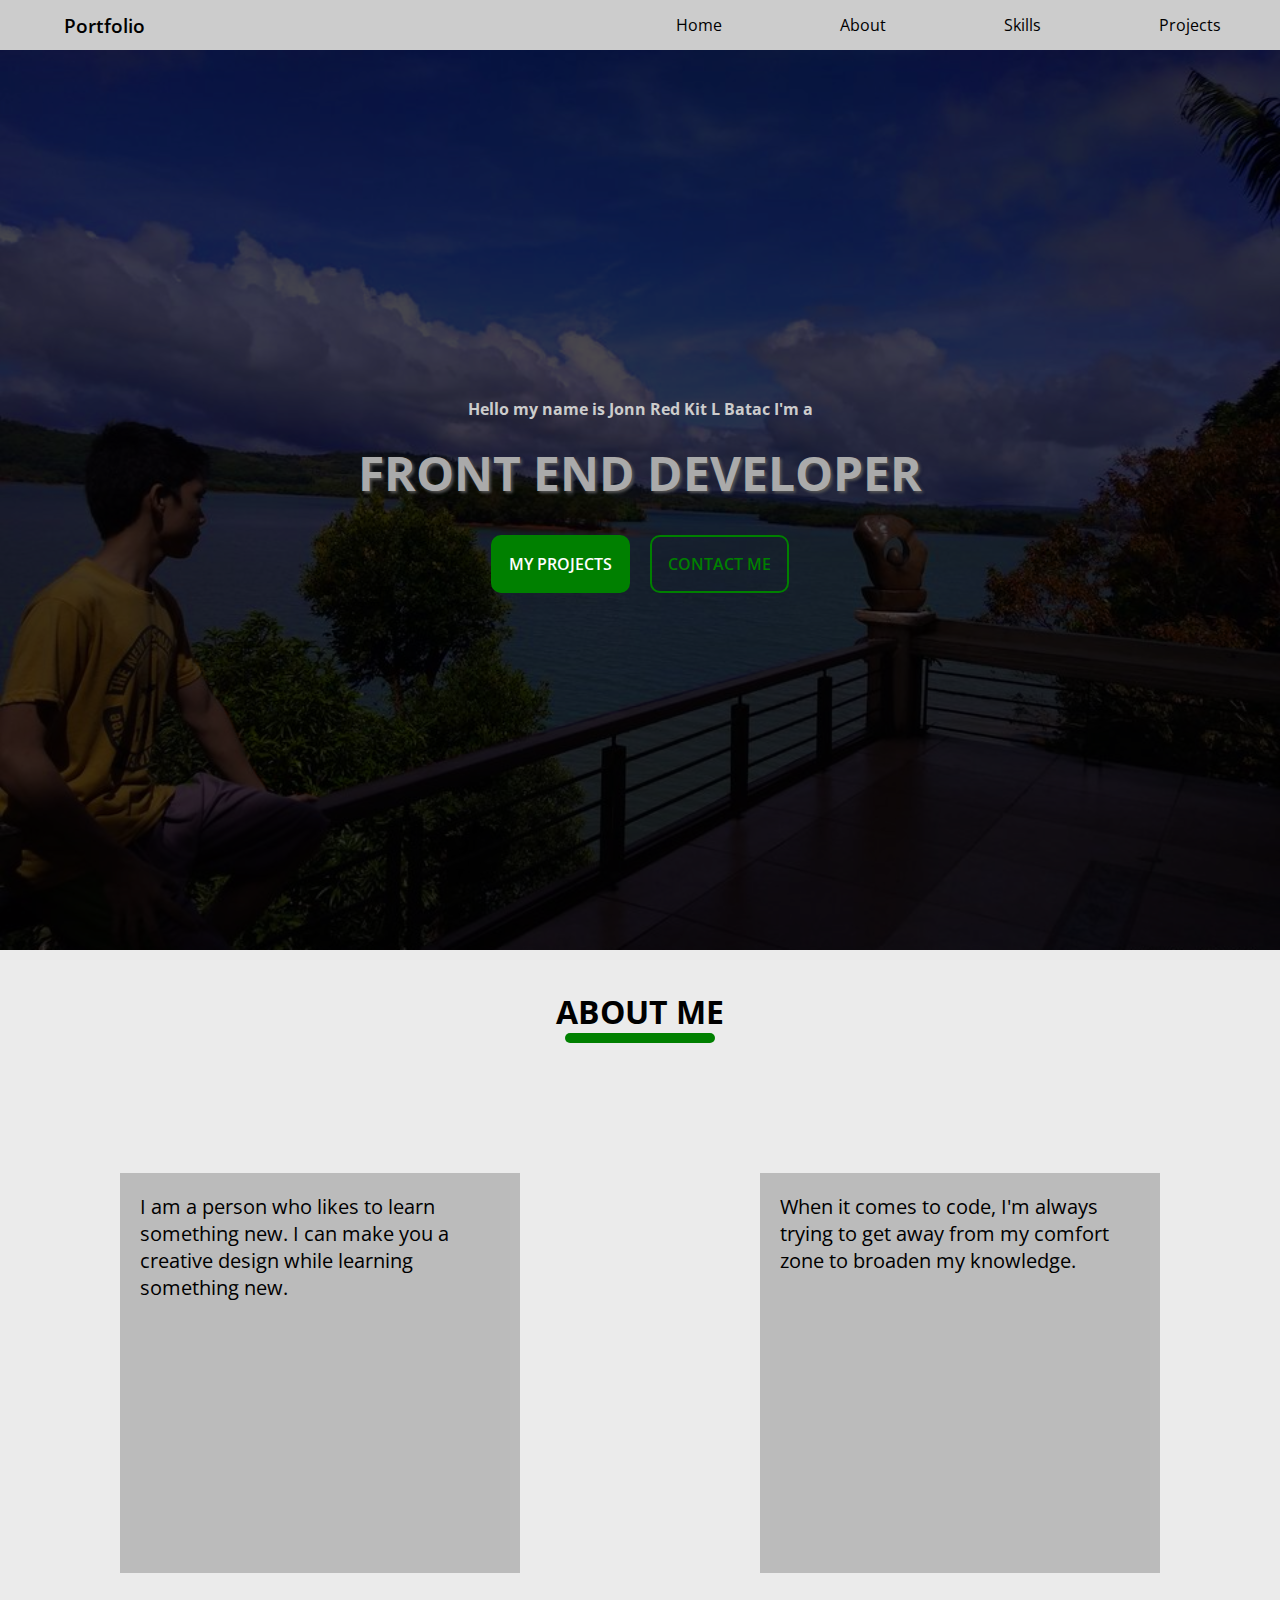
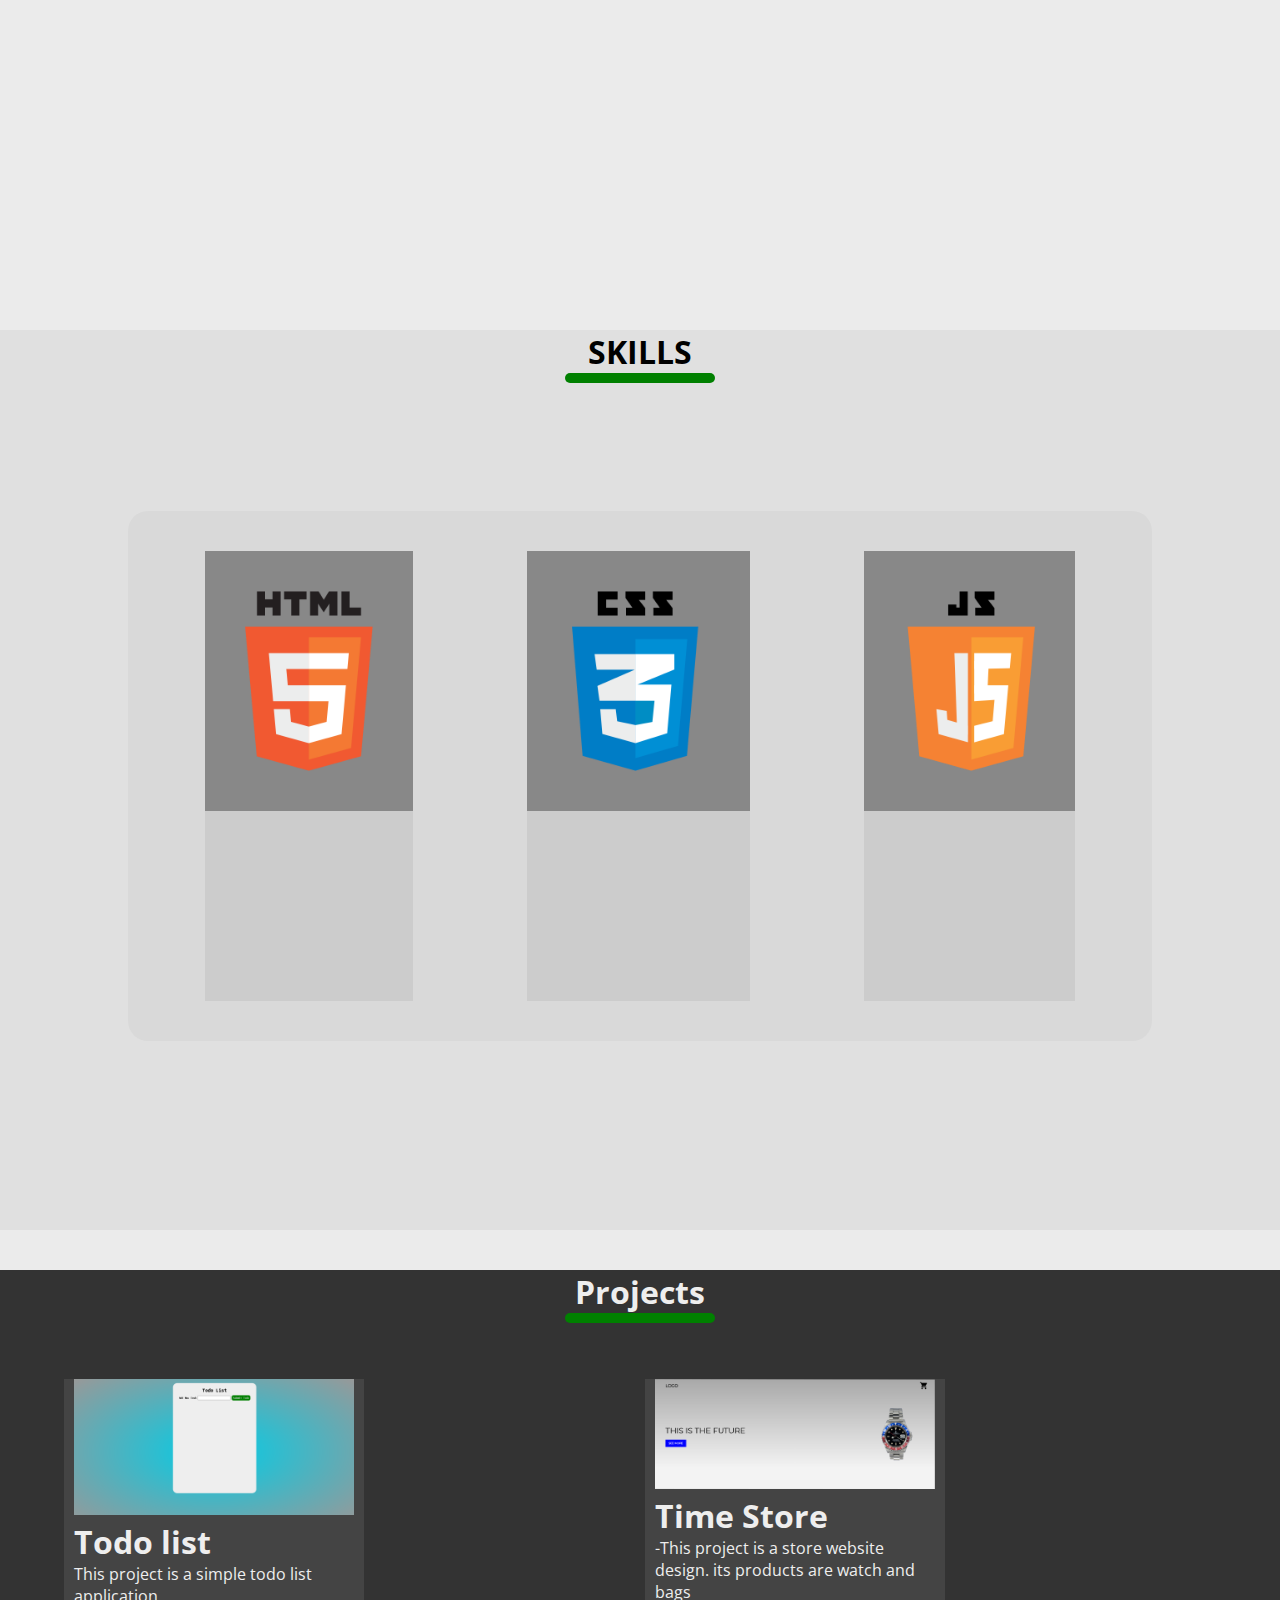
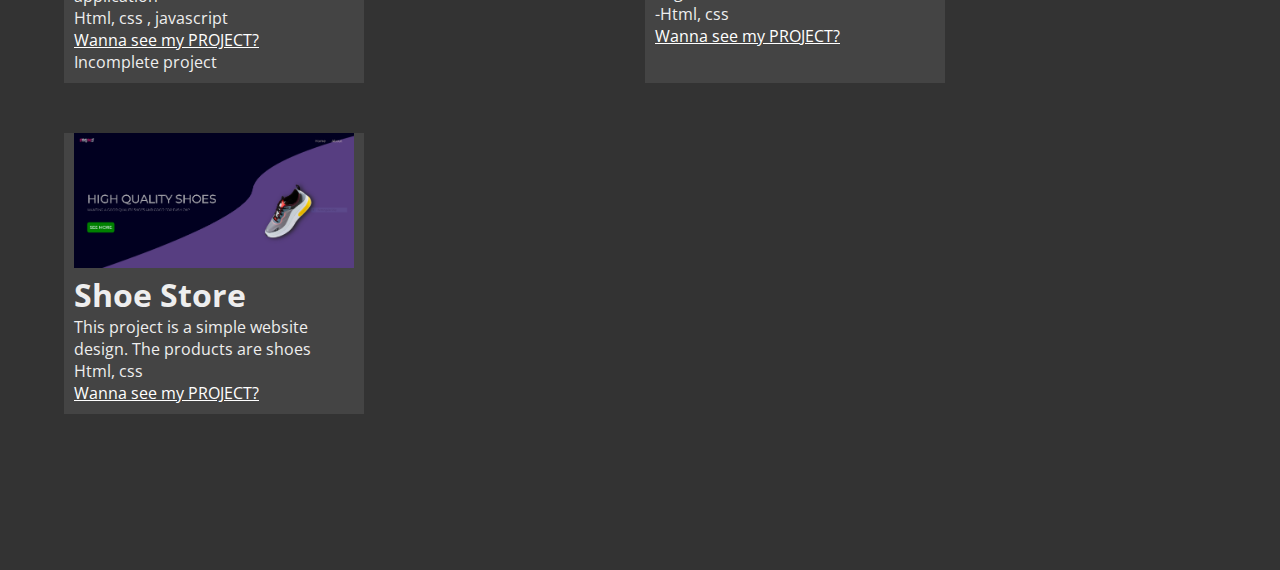
<file: index.html>
<!DOCTYPE html>
<html lang="en">

<head>
    <meta charset="UTF-8">
    <meta name="viewport" content="width=device-width, initial-scale=1.0">
    <script defer src="index.js"></script>
    <link rel="stylesheet" href="style.css">
    <title>Jonn Red's Portfolio</title>
    <link rel="preconnect" href="https://fonts.gstatic.com">
    <link href="https://fonts.googleapis.com/css2?family=Magra&family=Open+Sans:wght@300&display=swap" rel="stylesheet">
</head>

<body>
    <!-- Load Facebook SDK for JavaScript -->
    <div id="fb-root"></div>
    <script>
        window.fbAsyncInit = function () {
            FB.init({
                xfbml: true,
                version: 'v9.0'
            });
        };

        (function (d, s, id) {
            var js, fjs = d.getElementsByTagName(s)[0];
            if (d.getElementById(id)) return;
            js = d.createElement(s);
            js.id = id;
            js.src = 'https://connect.facebook.net/en_US/sdk/xfbml.customerchat.js';
            fjs.parentNode.insertBefore(js, fjs);
        }(document, 'script', 'facebook-jssdk'));
    </script>

    <!-- Your Chat Plugin code -->
    <div class="fb-customerchat" attribution=setup_tool page_id="111682974090035" theme_color="#6699cc">
    </div>
    <nav class="navbar">
        <h3 class="logo">Portfolio</h3>
        <div class="nav">
            <ul>
                <li><a href="#">Home</a></li>
                <li><a href="#about">About</a></li>
                <li><a href="#skills">Skills</a></li>
                <li><a href="#projects">Projects</a></li>
            </ul>
        </div>
    </nav>
    <div class="hero-img-section">
        <h4>Hello my name is Jonn Red Kit L Batac I'm a </h4>
        <h1>FRONT END DEVELOPER</h1>
        <div class="btn-container">
            <a href="#projects" class="green-btn btn projects">MY PROJECTS </a>
            <a href="#" class="grey-btn btn" id="contact">CONTACT ME</a>
        </div>
    </div>
    <div class="about-me-section" id="about">
        <div class="heading">
            <h1>ABOUT ME</h1>
            <div class="underline-design"></div>
        </div>
        <div class="about-me-container">
            <div class="about-me-content">
                <div class="about-me-content-text">
                    I am a person who likes to learn something new. I can make you a creative design while learning
                    something new.
                </div>
            </div>
            <div class="about-me-content">

                <div class="about-me-content-text">
                    When it comes to code, I'm always trying to get away from my comfort zone
                    to broaden my knowledge.
                </div>
            </div>
        </div>
    </div>


    <div class="skills-section" id="skills">
        <div class="heading">
            <h1>SKILLS</h1>
            <div class="underline-design"></div>
        </div>
        <div class="skills-container">
            <div class="skills-content-container">
                <img src="./pictures/html.png" class="html"></img>
                <div class="skills-description">
                </div>
            </div>
            <div class="skills-content-container">
                <img src="./pictures/css.png" class="css"></img>
                <div class="skills-description">
                </div>
            </div>
            <div class="skills-content-container">
                <img src="./pictures/js.png" class="js"></img>
                <div class="skills-description">
                </div>
            </div>
        </div>
    </div>
    <div class="projects-section" id="projects">
        <div class="heading">
            <h1>Projects</h1>
            <div class="underline-design"></div>
        </div>
        <div class="projects-container">

            <div class="project">
                <div class="proj-img-container">
                    <img src="./pictures/todolist.png" alt="" srcset="">
                </div>
                <h1 class="project-title">Todo list</h1>
                <div class="project-description">This project is a simple todo list application</div>
                <div class="project-langguage-used"> Html, css , javascript</div>
                <a class="project-directory" target="_blank" href="https://todonote.netlify.app">Wanna see my
                    PROJECT?</a>
                <div class="project-complete">Incomplete project</div>
            </div>

            <div class="project">
                <div class="proj-img-container">
                    <img src="./pictures/ecomweb.png" alt="" srcset="">
                </div>
                <h1 class="project-title">Time Store</h1>
                <div class="project-description">-This project is a store website design. its products are watch
                    and bags</div>
                <div class="project-langguage-used">-Html, css</div>
                <a class="project-directory" target="_blank" href="https://timestore.netlify.app">Wanna see my
                    PROJECT?</a>
            </div>
            <div class="project">
                <div class="proj-img-container">
                    <img src="./pictures/shoestore.png" alt="" srcset="">
                </div>
                <h1 class="project-title">Shoe Store</h1>
                <div class="project-description">This project is a simple website design. The products are shoes</div>
                <div class="project-langguage-used"> Html, css</div>
                <a class="project-directory" target="_blank" href="https://jonnred-shoeshop.netlify.app">Wanna see my
                    PROJECT?</a>
            </div>


        </div>
    </div>
</body>

</html>
</file>
<file: style.css>
*{
    box-sizing: border-box;
    padding: 0;
    margin: 0;
    font-family: 'Magra',
    sans-serif;
    font-family: 'Open Sans',
    sans-serif;
}
html {
    scroll-behavior: smooth;
}
body{
    background-color: #ebebeb;
}

.logo{
    flex-grow: 1;
    font-weight: 600;
    margin-left:  4rem;
}
.navbar{
    display: flex;
    height: 50px;
    background-color: #ccc;
    align-items: center;
}
.nav {
    flex-grow: 1;
}
.nav li{
    list-style: none;
}
.nav ul{
    display: flex;
    justify-content: space-around;
}
.nav a{
    display: flex;
    color: black;
    text-decoration: none;
}
.hero-img-section{
    display: flex;
    background-image: url(./pictures/background.png) , linear-gradient(rgba(0, 0, 0, .7), rgba( 0, 0, 0, .7));;
    background-size: cover;
    height: 100vh;
    align-items: center;
    justify-content: center;
    flex-direction: column;
    color: #ccc; 
    background-blend-mode: darken;
}
.hero-img-section h1{
    font-size: 3em;
    font-weight: 1600;
    text-align: center;
    margin:20px 0;
    color: #aaa;
    text-shadow: 2px 2px 3px #555;
}
.btn{
    padding: 16px;
    border-radius: 10px;
    cursor: pointer;
    margin:10px;
    text-decoration: none;

}
.green-btn{
    background-color: green;
    color: #fff;
    font-weight: 600;
    border:  2px solid green;
    transition: .3s;
}
.green-btn:hover {
    background-color: rgb(0, 82, 0);
}
.grey-btn{
    color: green;
    font-weight: 600;
    border: none;
    border: green 2px solid;

}
.grey-btn:hover {
    color: rgb(19, 151, 19);
}
.btn-container{
    display:flex;
    justify-content: space-around;
    align-items: center;
    flex-wrap: wrap;

}
/********** about me section*************/
.heading{
    margin: 40px 0;
    display: flex;
    flex-direction: column;
    align-items: center;
}
.about-me-section{
    min-height: 100vh;
}
.about-me-container{
    margin-top: 80px;
    display: flex;
    flex-wrap: wrap;
    align-items: center;
}
.underline-design{
    background-color: green ;
    height: 10px;
    border-radius: 20px;
    width: 150px;
}
.about-me-content{
    height: 70vh;
    flex-grow:1;
    display: flex;
    justify-content: center;
    margin: 50px;
}
.about-me-content-text{
    background-color: #bbb;
    height: 400px;
    max-width: 400px;
    padding: 20px;
    font-size: 20px;
    transition: .1s;

}
.about-me-content-text:hover{
    transform: translateY(-20px);
}

.about-me-img{
    max-width: 400px;
    background-color: #bbb;

}

/************** Skills Section *************/
.skills-section{
    min-height: 100vh;
    background-color: #e0e0e0;
}
.skills-container{
    margin: 10%;
    border-radius: 20px;
    display: flex;
    justify-content: space-around;
    flex-wrap: wrap;
    background-color: #d9d9d9;
    padding: 20px;
}
.skills-content-container{
    height: 50vh;
    display: flex;
    flex-direction: column;
    align-items: center;
    background-color: #ccc;
    margin: 20px 0;
}

.html{
    height: 20vh;
    background-color: #888;
    padding: 40px;
    box-sizing: content-box;
}
.css{
    height: 20vh;
    background-color: #888;
    padding: 40px;
    box-sizing: content-box;
}
.js{
    height: 20vh;
    background-color: #888;
    padding: 40px;
    box-sizing: content-box;
}
.skills-description{
    max-width: 200px;
    padding: 15px;
}
/************************* PROJECTSSSS ********************/
.projects-section{
    min-height: 100vh;
    background-color: #333;
    color: #eee;
}
.projects-container{
    display: grid;
    grid-template-columns: repeat(auto-fit , minmax(400px , 2fr));
    grid-gap:10px;
    padding:1rem 4rem;
}
.project{
    position: relative;
    background-color: #444;
    max-width: 300px;
    padding: 0px 10px 10px 10px;
    transition: .1s;
    margin-bottom: 40px;
}
.project:hover {
    transform: scale(1.3);

}
.project-directory{
    color:#fff;
}
.proj-img-container img {
    width: 100%;
}
@media screen and (max-width:940px){
    .projects-container {
        display: flex;
        flex-direction: column;
        padding:0%;
        align-items: center;
        justify-content: center;
    }
}
@media screen and (max-width:500px) {
    .nav{
        display: none;
    }
}
</file>
